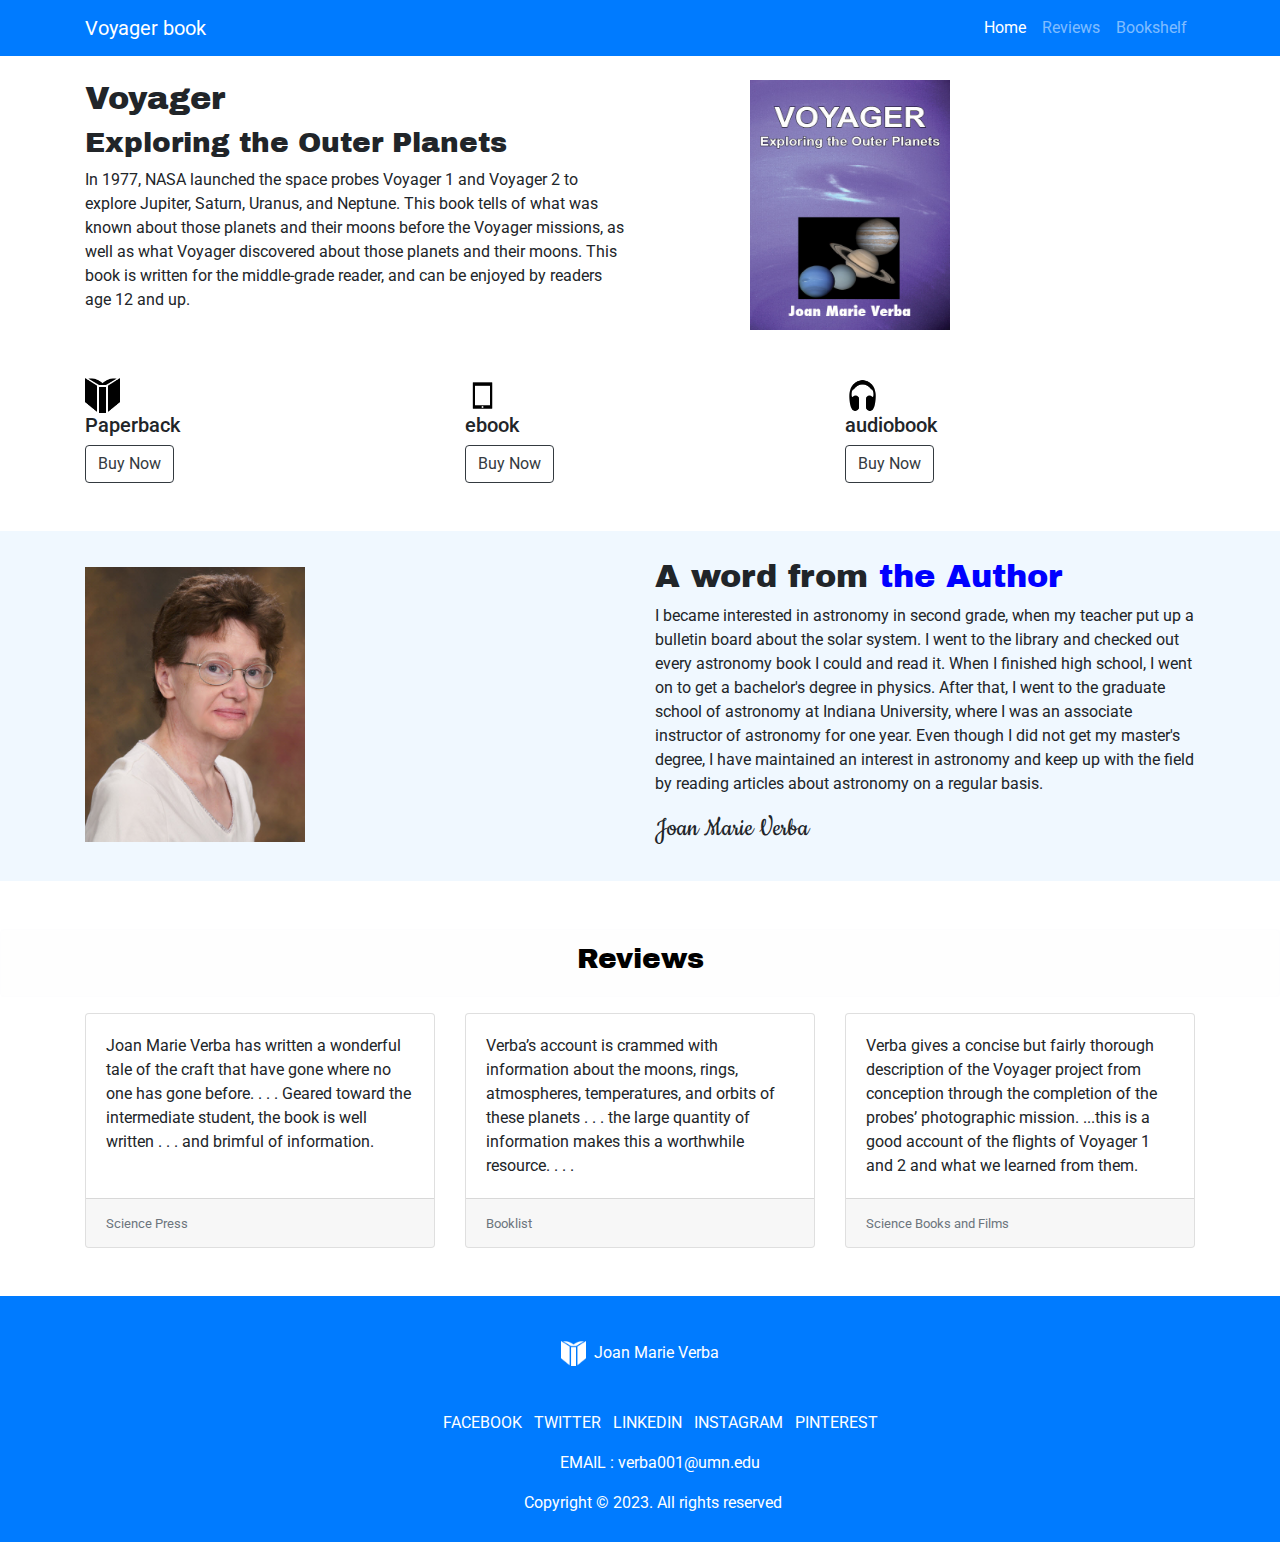
<file: index.html>
<!DOCTYPE html>
<html lang="en">
<head>
    <meta charset="UTF-8">
    <meta name="viewport" content="width=device-width, initial-scale=1.0">
    <meta http-equiv="X-UA-Compatible" content="ie=edge">
    <link rel='shortcut icon' href='favicon.ico' type='image/x-icon' />
    <title>Voyager book</title>
    <link rel="stylesheet" href="https://stackpath.bootstrapcdn.com/bootstrap/4.3.1/css/bootstrap.min.css" integrity="sha384-ggOyR0iXCbMQv3Xipma34MD+dH/1fQ784/j6cY/iJTQUOhcWr7x9JvoRxT2MZw1T"
        crossorigin="anonymous">
    <link href="https://fonts.googleapis.com/css?family=Archivo+Black" rel="stylesheet">
    <link href="https://fonts.googleapis.com/css?family=Cookie" rel="stylesheet">
    <link href="https://fonts.googleapis.com/css?family=Roboto" rel="stylesheet">
    <link href="style.css" rel="stylesheet" />
</head>
<body>


<!-- bg-primary is a color - check out colors under "alerts" -->
<nav class="navbar navbar-expand-lg navbar-dark bg-primary">
    <div class="container">
        <a class="navbar-brand" href="#">Voyager book</a>
        <button class="navbar-toggler" type="button" data-toggle="collapse" data-target="#navbarNavAltMarkup" aria-controls="navbarNavAltMarkup" aria-expanded="false" aria-label="Toggle navigation">
            <span class="navbar-toggler-icon"></span>
        </button>
        <!-- right justify with d-flex justify-content-end - under "utilities-flex"-->
        <div class="collapse navbar-collapse d-flex justify-content-end" id="navbarNavAltMarkup">
            <div class="navbar-nav">
            <a class="nav-item nav-link active" href="#">Home</a>
            <a class="nav-item nav-link" href="#REV">Reviews</a>
            <a class="nav-item nav-link" href="bookshelf.html">Bookshelf</a>
            </div>
        </div>
    </div>
</nav>


<div class="row">
    &nbsp;
</div>

<div class="container">
    <div class="row">
        <div class="col-md-6">
            <h2 class="wide-font">Voyager</h2>
            <h3 class="wide-font">Exploring the Outer Planets</h3>
            <p>In 1977, NASA launched the space probes Voyager 1 and Voyager 2 to explore Jupiter, Saturn, Uranus, and Neptune. This book
            tells of what was known about those planets and their moons before the Voyager missions, as well as what Voyager discovered
            about those planets and their moons. This book is written for the middle-grade reader, and can be enjoyed by readers age
            12 and up.</p>
        </div>
        <div class="col-md-1"></div>
        <div class="col-md-4">
            <img src="voyager-front-kindle.jpg" height="250" width="200" alt="Voyager cover" />
        </div>
    </div>
</div>

<div class="row">
    &nbsp;
</div>

<div class="row">
    &nbsp;
</div>

<div class="container">
    <div class="row">
        <div class="col-md-4 col-sm-4">
            <img src="book.png" height="35" width="35" alt="book" />
            <h5>Paperback</h5>
            <a href="https://www.amazon.com/dp/1936881225"><button type="button" class="btn btn-outline-dark">Buy Now</button></a>
        </div>
        <div class="col-md-4 col-sm-4">
            <img src="tablet.png" height="35" width="35" alt="tablet" />
            <h5>ebook</h5>
            <a href="https://www.amazon.com/dp/B002S526MK"><button type="button" class="btn btn-outline-dark">Buy Now</button></a>
        </div>
        <div class="col-md-4 col-sm-4">
            <img src="headphone.png" height="35" width="35" alt="headphone" />
            <h5>audiobook</h5>
            <a href="https://www.amazon.com/dp/B00ICNSI8I/"><button type="button" class="btn btn-outline-dark">Buy Now</button></a>
        </div>
    </div>
</div>

<div class="row">
    &nbsp;
</div>

<div class="row">
    &nbsp;
</div>

<div class="bluebackground">
    <div class="container">
        <div class="row">
            <div class="col-md-4">
                <img class="vspace" src="JMVphoto.jpg" height="275" width="220" alt="JoanMarieVerba" />
            </div>
            <div class="col-md-1"></div>
            <div class="col-md-1"></div>
            <div class="col-md-6">
                <div>
                    <h2 class="wide-font">A word from <span class="text-blue">the Author</span></h2>
                    <p>I became interested in astronomy in second grade, when my teacher put up a bulletin board about the solar system. 
                    I went to the library and checked out every astronomy book I could and read it. When I finished high school, I went 
                    on to get a bachelor's degree in physics. After that, I went to the graduate school of astronomy at Indiana 
                    University, where I was an associate instructor of astronomy for one year. Even though I did not get my master's 
                    degree, I have maintained an interest in astronomy and keep up with the field by reading articles about astronomy on a regular basis. </p>
                    <div> 
                    <h3 class="autograph">Joan Marie Verba</h3>

                    </div>
                </div>
            </div>
        </div>
    </div>
</div>

<div class="row">
    &nbsp;
</div>

<div class="row">
    &nbsp;
</div>

<div class="alert alert-light" role="alert">
    <h3 class="text-center text-black wide-font"><a name="REV">Reviews</a></h3>
</div>

<div class="container">
    <div class="card-deck">
        <div class="card">
            <div class="card-body">
                <p class="card-text">Joan Marie Verba has written a wonderful tale of the craft that have gone where no one has gone before. . . . Geared toward
                the intermediate student, the book is well written . . . and brimful of information.</p>
            </div>
            <div class="card-footer">
                <small class="text-muted">Science Press</small>
            </div>
        </div>
        <div class="card">
            <div class="card-body">
                <p class="card-text">Verba’s account is crammed with information about the moons, rings, atmospheres, temperatures, and orbits of these planets
                . . . the large quantity of information makes this a worthwhile resource. . . .</p>
            </div>
            <div class="card-footer">
                <small class="text-muted">Booklist</small>
            </div>
        </div>
        <div class="card">
            <div class="card-body">
                <p class="card-text">Verba gives a concise but fairly thorough description of the Voyager project from conception through the completion of the
                probes’ photographic mission. ...this is a good account of the flights of Voyager 1 and
                2 and what we learned from them.</p>
            </div>
            <div class="card-footer">
                <small class="text-muted">Science Books and Films</small>
            </div>
        </div>
    </div>
</div>

<div class="row">
    &nbsp;
</div>

<div class="row">
    &nbsp;
</div>



<footer class="footer-area bg-primary text-white">
    <div class="container">
        <div class="text-center">
            <div class="vpad lineup">
                <img src="book-lite.png" height="25" width="25" alt="book icon">&nbsp;&nbsp;Joan Marie Verba
            </div>
            <div class="about-social vpad">
                <nav>
                    <ul>
                        <li><a href="https://facebook.com/joan.marie.verba">FACEBOOK</a></li>
                        <li><a href="https://twitter.com/joanmarieverba">&nbsp;&nbsp;TWITTER</a></li>
                        <li><a href="https://linkedin.com/in/joan-marie-verba">&nbsp;&nbsp;LINKEDIN</a></li>
                        <li><a href="https://instagram.com/joanmarieverba">&nbsp;&nbsp;INSTAGRAM</a></li>
                        <li><a href="https://pinterest.com/joanmarieverba">&nbsp;&nbsp;PINTEREST</a></li>
                    </ul>
                </nav>

            </div>
            <div class="contact">
                <ul>
                    <li>EMAIL : <a href="mailto:verba001@umn.edu">verba001@umn.edu</a></li>
                </ul>
            </div>
        </div>
    </div>
    <div class="text-center">
        <div class="container">
            <div>
                <p class="lspace vpadb">Copyright © 2023. All rights reserved</p>
            </div>
        </div>
    </div>
</footer>



    <script src="https://code.jquery.com/jquery-3.3.1.slim.min.js" integrity="sha384-q8i/X+965DzO0rT7abK41JStQIAqVgRVzpbzo5smXKp4YfRvH+8abtTE1Pi6jizo"
        crossorigin="anonymous"></script>
    <script src="https://cdnjs.cloudflare.com/ajax/libs/popper.js/1.14.7/umd/popper.min.js" integrity="sha384-UO2eT0CpHqdSJQ6hJty5KVphtPhzWj9WO1clHTMGa3JDZwrnQq4sF86dIHNDz0W1"
        crossorigin="anonymous"></script>
    <script src="https://stackpath.bootstrapcdn.com/bootstrap/4.3.1/js/bootstrap.min.js" integrity="sha384-JjSmVgyd0p3pXB1rRibZUAYoIIy6OrQ6VrjIEaFf/nJGzIxFDsf4x0xIM+B07jRM"
        crossorigin="anonymous"></script>
</body>
</html>
</file>
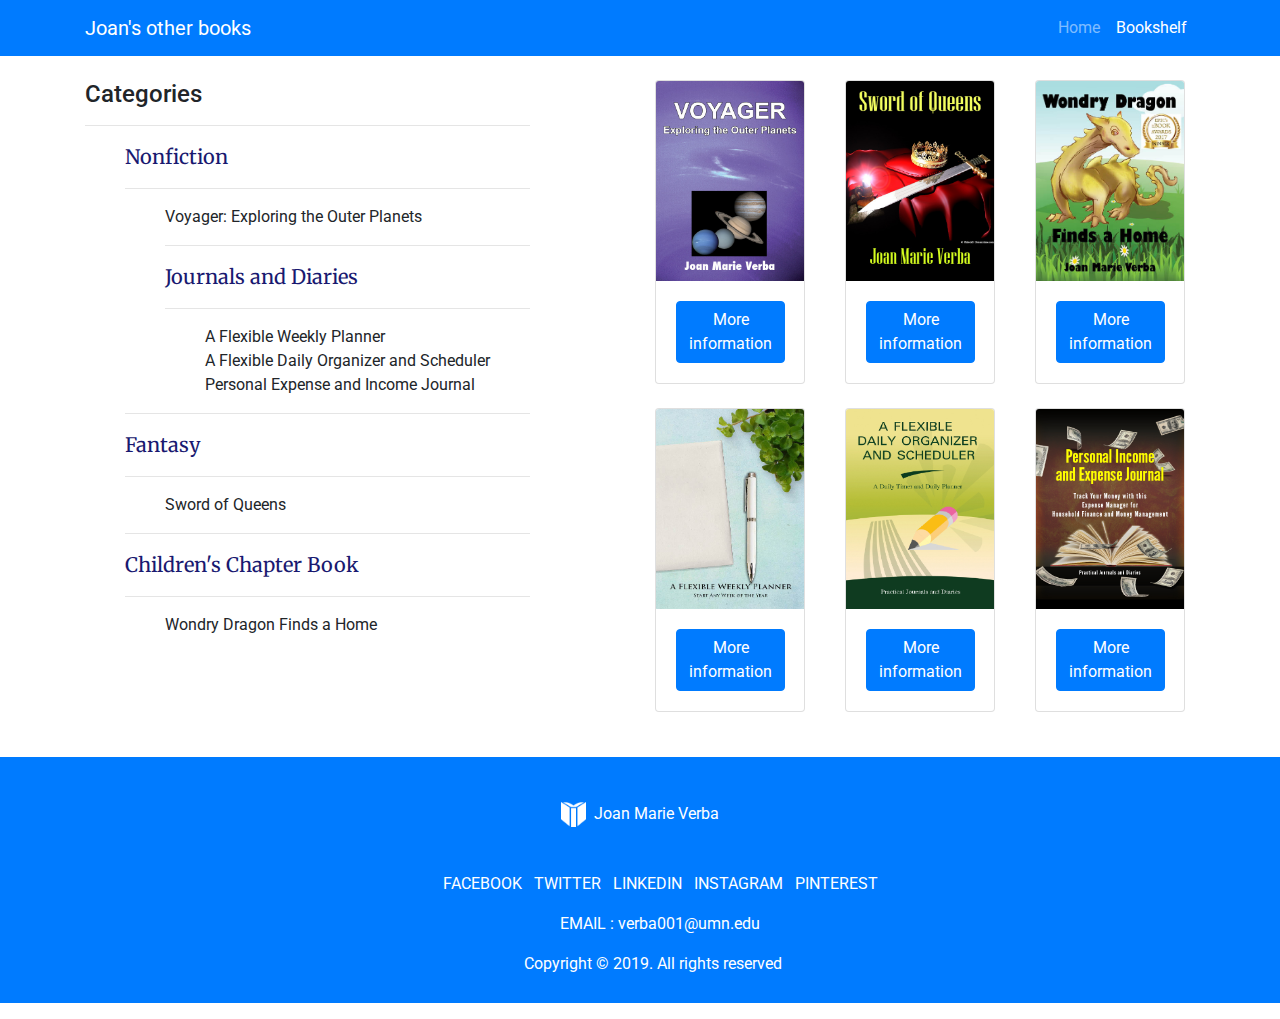
<file: bookshelf.html>
<!DOCTYPE html>
<html lang="en">

<head>
    <meta charset="UTF-8">
    <meta name="viewport" content="width=device-width, initial-scale=1.0">
    <meta http-equiv="X-UA-Compatible" content="ie=edge">
    <link rel='shortcut icon' href='favicon.ico' type='image/x-icon' />
    <title>Joan's books</title>
    <link rel="stylesheet" href="https://stackpath.bootstrapcdn.com/bootstrap/4.3.1/css/bootstrap.min.css" integrity="sha384-ggOyR0iXCbMQv3Xipma34MD+dH/1fQ784/j6cY/iJTQUOhcWr7x9JvoRxT2MZw1T"
        crossorigin="anonymous">
    <link href="https://fonts.googleapis.com/css?family=Archivo+Black" rel="stylesheet">
    <link href="https://fonts.googleapis.com/css?family=Cookie" rel="stylesheet">
    <link href="https://fonts.googleapis.com/css?family=Roboto" rel="stylesheet">
    <link href="https://fonts.googleapis.com/css?family=Merriweather" rel="stylesheet">
    <link href="style.css" rel="stylesheet" />
</head>

<body>


    <!-- bg-primary is a color - check out colors under "alerts" -->
    <nav class="navbar navbar-expand-lg navbar-dark bg-primary">
        <div class="container">
            <a class="navbar-brand" href="#">Joan's other books</a>
            <button class="navbar-toggler" type="button" data-toggle="collapse" data-target="#navbarNavAltMarkup" aria-controls="navbarNavAltMarkup"
                aria-expanded="false" aria-label="Toggle navigation">
                <span class="navbar-toggler-icon"></span>
            </button>
            <!-- right justify with d-flex justify-content-end - under "utilities-flex"-->
            <div class="collapse navbar-collapse d-flex justify-content-end" id="navbarNavAltMarkup">
                <div class="navbar-nav">
                    <a class="nav-item nav-link" href="index.html">Home</a>
                    <a class="nav-item nav-link active" href="#">Bookshelf</a>
                </div>
            </div>
        </div>
    </nav>


    <div class="row">
        &nbsp;
    </div>

    <div class="container">
        <div class="row vspaceb">
            <div class="col-md-5">
                <h4>Categories</h4>
                <hr>
                    <ul>
                        <li class="change-font">Nonfiction</li>
                        <hr>
                            <ul>
                                <li>Voyager: Exploring the Outer Planets</li>
                                <hr>
                                <li class="change-font">Journals and Diaries</li>
                                <hr>
                                <ul>
                                    <li>A Flexible Weekly Planner</li>
                                    <li>A Flexible Daily Organizer and Scheduler</li>
                                    <li>Personal Expense and Income Journal</li>
                                </ul>
                            </ul>
                        <hr>
                        <li class="change-font">Fantasy</li>
                        <hr>
                            <ul>
                                <li>Sword of Queens</li>
                            </ul>
                        <hr>
                        <li class="change-font">Children's Chapter Book</li>
                        <hr>
                            <ul>
                                <li>Wondry Dragon Finds a Home</li>
                            </ul>
                    </ul>
            </div>
            <div class="col-md-1"></div>

            <div class="col-md-6">

                <div class="row">
                    <div class="col-md-2">
                        <div class="card" style="width: 150px;">
                            <img src="voyager-front-kindle.jpg"  height="200" width="150" class="card-img-top" alt="Voyager cover">
                            <div class="card-body">
                                <a href="https://www.amazon.com/dp/1936881225" class="btn btn-primary">More information</a>
                            </div>
                        </div>
                    </div>
                    <div class="col-md-2"></div>
                    <div class="col-md-2">
                        <div class="card" style="width: 150px;">
                            <img src="SQ-front.png"  height="200" width="150" class="card-img-top" alt="Sword of Queens cover">
                            <div class="card-body">
                                <a href="https://www.amazon.com/dp/193688111X" class="btn btn-primary">More information</a>
                            </div>
                        </div>
                    </div>
                    <div class="col-md-2"></div>
                    <div class="col-md-2">
                        <div class="card" style="width: 150px;">
                            <img src="wondry-front-cover.jpg"  height="200" width="150" class="card-img-top" alt="Wondry cover">
                            <div class="card-body">
                                <a href="https://www.amazon.com/dp/B01A3V579E" class="btn btn-primary">More information</a>
                            </div>
                        </div>
                    </div>
                </div>


                <div class="row">
                    &nbsp;
                </div>

                <div class="row">
                    <div class="col-md-2">
                        <div class="card" style="width: 150px;">
                            <img src="flexible-planner-front-cover.jpg"  height="200" width="150" class="card-img-top" alt="journal cover">
                            <div class="card-body">
                                <a href="https://www.amazon.com/dp/1936881500" class="btn btn-primary">More information</a>
                            </div>
                        </div>
                    </div>
                    <div class="col-md-2"></div>
                    <div class="col-md-2">
                        <div class="card" style="width: 150px;">
                            <img src="flexible-scheduler-front.jpg"  height="200" width="150" class="card-img-top" alt="journal cover">
                            <div class="card-body">
                                <a href="https://www.amazon.com/dp/193688111X" class="btn btn-primary">More information</a>
                            </div>
                        </div>
                    </div>
                    <div class="col-md-2"></div>
                    <div class="col-md-2">
                        <div class="card" style="width: 150px;">
                            <img src="income-expense-journal.jpg"  height="200" width="150" class="card-img-top" alt="expense journal cover">
                            <div class="card-body">
                                <a href="https://www.amazon.com/dp/1505308631" class="btn btn-primary">More information</a>
                            </div>
                        </div>
                    </div>
                </div>

            </div>

        </div>
    </div>


    <footer class="footer-area bg-primary text-white">
    <div class="container">
        <div class="text-center">
            <div class="vpad lineup">
                <img src="book-lite.png" height="25" width="25" alt="book icon">&nbsp;&nbsp;Joan Marie Verba
            </div>
            <div class="about-social vpad">
                <nav>
                    <ul>
                        <li><a href="https://facebook.com/joan.marie.verba">FACEBOOK</a></li>
                        <li><a href="https://twitter.com/joanmarieverba">&nbsp;&nbsp;TWITTER</a></li>
                        <li><a href="https://linkedin.com/in/joan-marie-verba">&nbsp;&nbsp;LINKEDIN</a></li>
                        <li><a href="https://instagram.com/joanmarieverba">&nbsp;&nbsp;INSTAGRAM</a></li>
                        <li><a href="https://pinterest.com/joanmarieverba">&nbsp;&nbsp;PINTEREST</a></li>
                    </ul>
                </nav>

            </div>
            <div class="contact">
                <ul>
                    <li>EMAIL : <a href="mailto:verba001@umn.edu">verba001@umn.edu</a></li>
                </ul>
            </div>
        </div>
    </div>
    <div class="text-center">
        <div class="container">
            <div>
                <p class="lspace vpadb">Copyright © 2019. All rights reserved</p>
            </div>
        </div>
    </div>
</footer>



    <script src="https://code.jquery.com/jquery-3.3.1.slim.min.js" integrity="sha384-q8i/X+965DzO0rT7abK41JStQIAqVgRVzpbzo5smXKp4YfRvH+8abtTE1Pi6jizo"
        crossorigin="anonymous"></script>
    <script src="https://cdnjs.cloudflare.com/ajax/libs/popper.js/1.14.7/umd/popper.min.js" integrity="sha384-UO2eT0CpHqdSJQ6hJty5KVphtPhzWj9WO1clHTMGa3JDZwrnQq4sF86dIHNDz0W1"
        crossorigin="anonymous"></script>
    <script src="https://stackpath.bootstrapcdn.com/bootstrap/4.3.1/js/bootstrap.min.js" integrity="sha384-JjSmVgyd0p3pXB1rRibZUAYoIIy6OrQ6VrjIEaFf/nJGzIxFDsf4x0xIM+B07jRM"
        crossorigin="anonymous"></script>
</body>
</html>
</file>
<file: style.css>
body {
  font-family: 'Roboto', sans-serif;
}

li > a {
  color: white;
}

.about-social li {
    display: inline-block;
}

.autograph {
  font-family: 'Cookie';
}

.bluebackground {
  background-color: aliceblue;
  padding-top: 3vh;
  padding-bottom: 3vh;
}

.change-font {
  font-family: 'Merriweather', serif;
  font-size: 20px;
  color:midnightblue;
}

.lineup {
  display: inline-block;
}

.lspace {
  margin-left: 2vw;
}

.text-center {
  text-align: center;
}

.text-blue {
  color: blue;
}

.text-black {
  color: black;
}

.text-white {
  color: white;
}

ul {
  list-style-type: none;
}

.vpad {
  padding-top: 5vh;
}

.vpadb {
  padding-bottom: 3vh;
}

.vspace {
  margin-top: 1vh;
}

.vspaceb {
  margin-bottom: 5vh;
}

.wide-font{
  font-family: 'Archivo Black', sans-serif;
}
</file>
